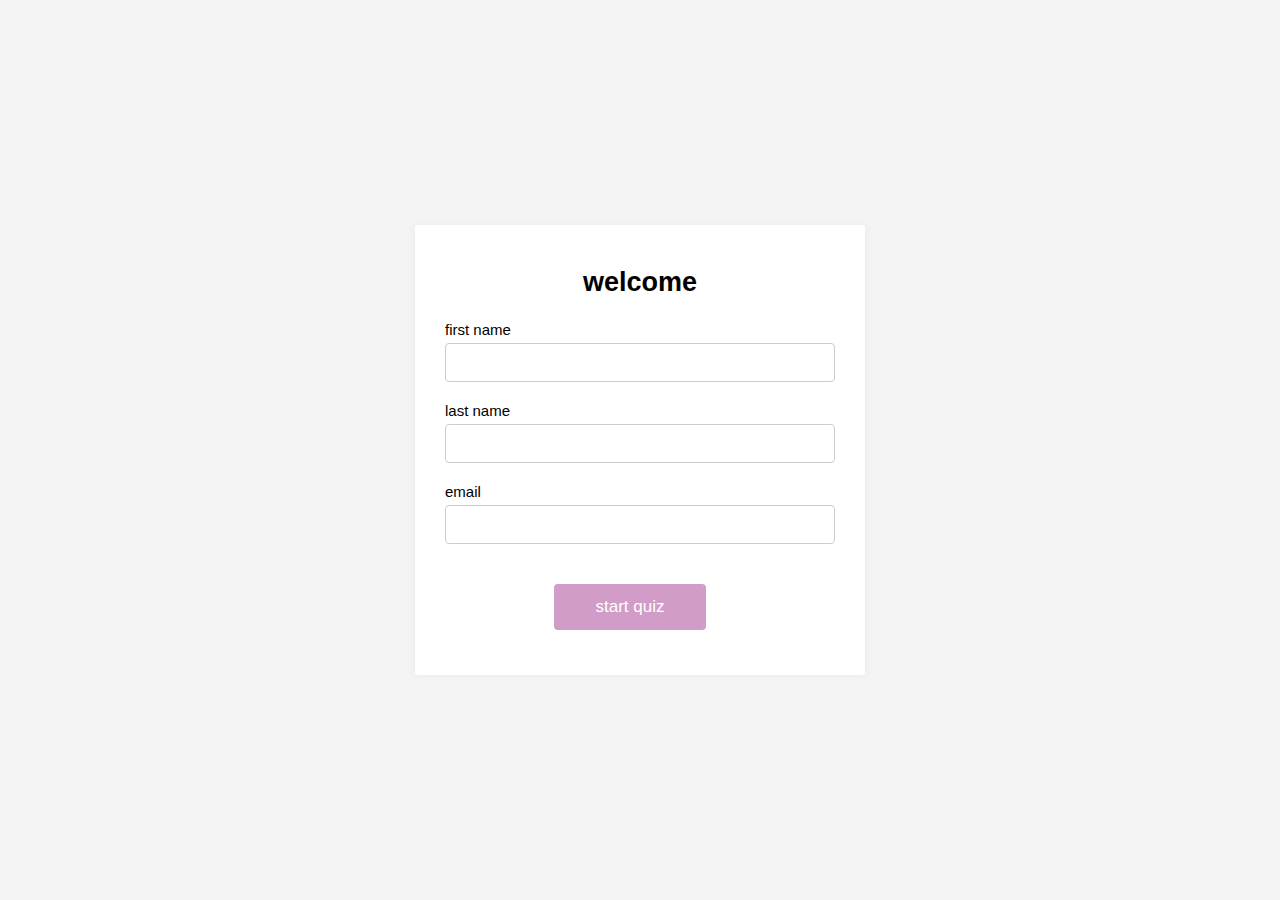
<file: index.html>
<!DOCTYPE html>
<html lang="en">
<head>
    <meta charset="UTF-8">
    <meta name="viewport" content="width=device-width, initial-scale=1.0">

    <title>LAB 2 startpage</title>

    <!-- LINK: stylesheet -->
    <link rel="stylesheet" href="style.css">

</head>
<body>
    <div class="container" id="index-container">
        <form onsubmit="return validateVisitor()">
            <h2>welcome</h2>
            <label for="fname">first name</label>
            <input type="text" id="fname" name="fname">
            <br>

            <label for="lname">last name</label>
            <input type="text" id="lname" name="lname">
            <br>

            <label for="email">email</label>
            <input type="email" id="email" name="email">
            <br>

            <input type="submit" name="start" value="start quiz" id="button">

            <p id="displayErrorMessage"></p>
        </form>
    </div>
    
    <script src="noran.js"></script>
</body>
</html>
</file>
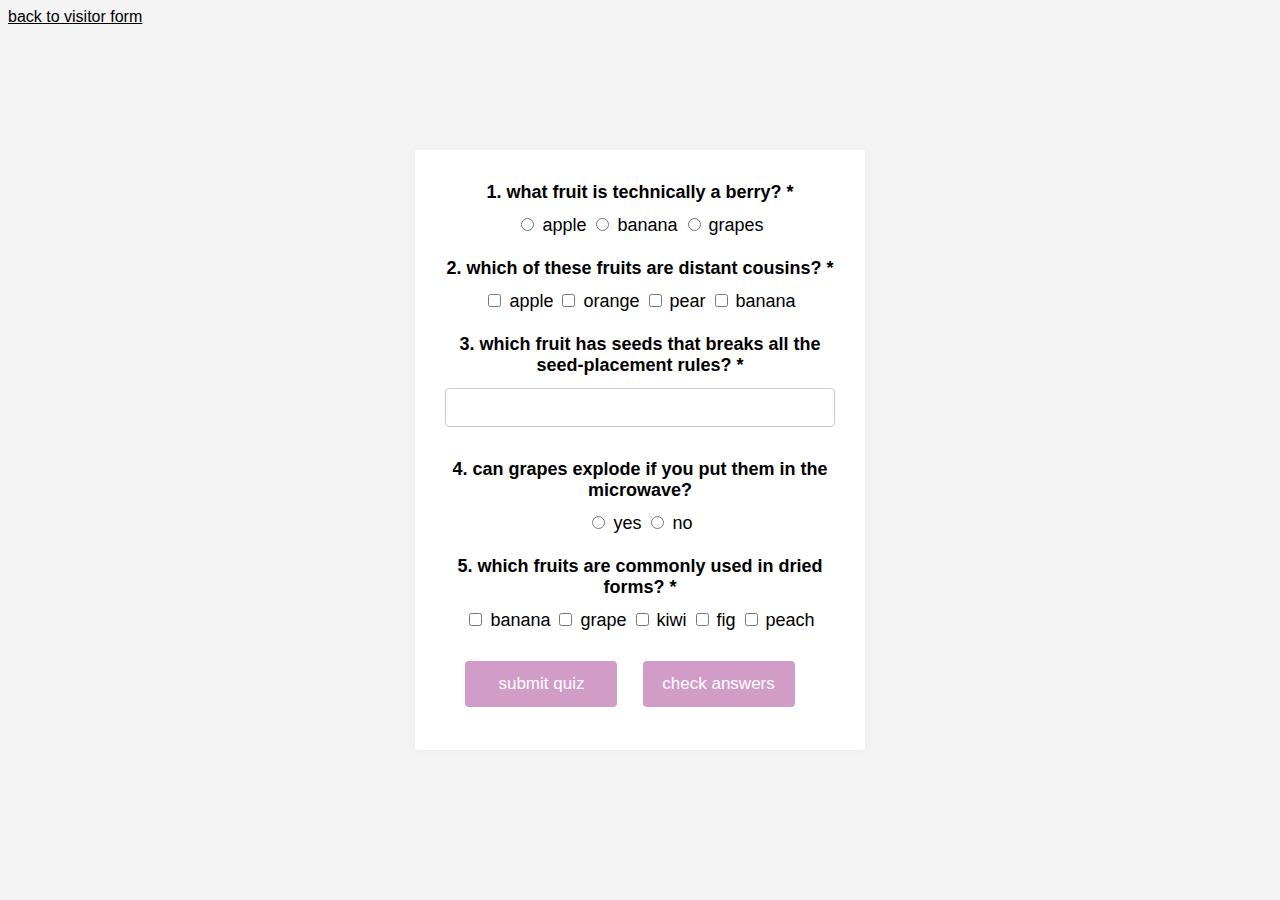
<file: noran.html>
<!DOCTYPE html>
<html lang="en">
<head>
    <meta charset="UTF-8">
    <meta name="viewport" content="width=device-width, initial-scale=1.0">

    <title>LAB 2 startpage</title>

    <!-- LINK: stylesheet -->
    <link rel="stylesheet" href="style.css">

</head>
<body>
    <a href="index.html">back to visitor form</a>
    <div class="container">
        <form onsubmit="return validateQuiz()">
            <label for="q1" class="qLabel">1. what fruit is technically a berry? *</label>
            <input type="radio" name="q1" value="apple" > apple
            <input type="radio" name="q1" value="banana"> banana
            <input type="radio" name="q1" value="grapes"> grapes
            <br>

            <label for="q2" class="qLabel">2. which of these fruits are distant cousins? *</label>
            <input type="checkbox" name="q2" value="apple"> apple
            <input type="checkbox" name="q2" value="orange"> orange
            <input type="checkbox" name="q2" value="pear"> pear
            <input type="checkbox" name="q2" value="banana"> banana
            <br>

            <label for="q3" class="qLabel">3. which fruit has seeds that breaks all the seed-placement rules? *</label>
            <input type="text" id="q3"> 
            <br>

            <label for="q4" class="qLabel">4. can grapes explode if you put them in the microwave?</label>
            <input type="radio" name="q4" value="yes"> yes
            <input type="radio" name="q4" value="no"> no
            <br>

            <label for="q5" class="qLabel">5. which fruits are commonly used in dried forms? *</label>
            <input type="checkbox" name="q5" value="banana"> banana
            <input type="checkbox" name="q5" value="grape"> grape
            <input type="checkbox" name="q5" value="kiwi"> kiwi
            <input type="checkbox" name="q5" value="fig"> fig
            <input type="checkbox" name="q5" value="peach"> peach
            <br>

            <input type="submit" name="submit quiz" value="submit quiz" id="submitButton">
            <input type="submit" name="check quiz" value="check answers" id="checkButton">
            
            <p id="displayErrorMessage"></p>
        </form>
        <p id="displayMessage"></p>
    </div>
    
    <script src="noran.js"></script>
</body>
</html>
</file>
<file: style.css>
body {
    background-color: #f4f4f4;
    font-family: Arial, sans-serif
}

.container {
    width:450px;
    max-height: 600px;
    background-color: white;
    box-shadow: 0px 0px 10px rgba(0, 0, 0, 0.05);
    border-radius: 2px;
    position: absolute;
    left: 0;
    right: 0;
    top: 0;
    bottom: 0;
    margin: auto;
}

#index-container {
    height: 450px;
}

form {
    text-align: center;
    padding:20px;
    padding-left:30px;
    padding-right:30px;
    font-size:18px;
    max-width: 100%;
    max-height: 100%;
    margin: auto;}

label {
    float:left;
    font-size:15px;
    display: block;
    margin-bottom: 5px;
}

.qLabel {
    font-size: 18px; 
    float:left; 
    margin-left:0;
    margin-bottom:12px;
    margin-top:12px;
    font-weight:bold;
    width:100%;
}

input {
    margin-bottom: 15px;
}

input[type=text], input[type=email] {
    font-size:15px;
    border-radius: 4px;
    box-sizing: border-box;
    border: 1px solid #ccc;
    margin-bottom:20px;
    width:100%;
    padding: 10px;
    display: inline-block;
}

input[type=submit] {
    background-color: rgb(210, 156, 201);
    color: white;
    font-size:17px;
    border: none;
    border-radius: 4px;
    width:39%;
    padding: 13px 4px;
    cursor: pointer;
    margin-top:20px;
    margin-right:20px;
    margin-bottom:0;
}

#displayErrorMessage {
    font-size:14px;
    color: red;
}

#displayMessage {
    padding-bottom:20px;
}

a {
    color: black;
}
</file>
